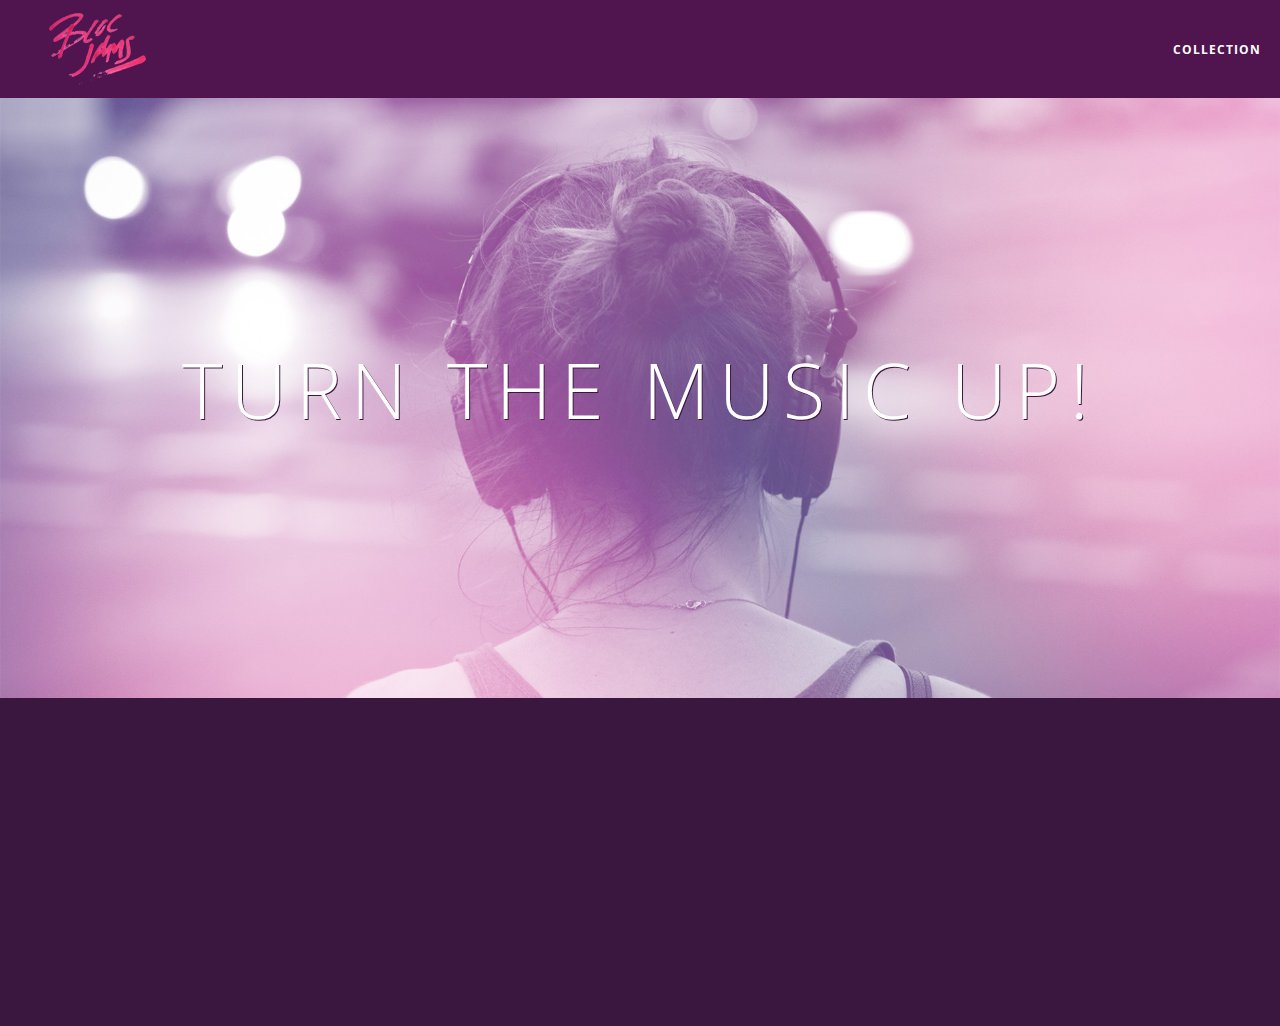
<file: index.html>
<!DOCTYPE html>
<html>
    <head>
        <title>Bloc Jams</title>
        <meta name="viewport" content="width=device-width, initial-scale=1">
        <link rel="stylesheet" type="text/css" href="https://fonts.googleapis.com/css?family=Open+Sans:400,800,600,700,300">
        <link rel="stylesheet" type="text/css" href="https://code.ionicframework.com/ionicons/2.0.1/css/ionicons.min.css">
        <link rel="stylesheet" type="text/css" href="styles/normalize.css">
        <link rel="stylesheet" type="text/css" href="styles/main.css">
        <link rel="stylesheet" type="text/css" href="styles/landing.css">
    </head>
    <body class="landing">
        <nav class="navbar">
          <a href="index.html" class="logo">
             <img src="assets/images/bloc_jams_logo.png" alt="bloc jams logo">
         </a>
         <div class="links-container">
             <a href="collection.html" class="navbar-link">collection</a>
         </div> <!-- navigation bar -->
        </nav>
        <section class="hero-content"> <!-- hero content -->
                <h1 class="hero-title">Turn the music up!</h1>
        </section>
        <section class="selling-points container clearfix"> <!-- selling points -->
            <div class="point column third">
                <span class="ion-music-note"></span>
                <h5 class="point-title">Choose your music</h5>
                <p class="point-description">The world is full of music; why should you have to listen to music that someone else chose?</p>
            </div>
            <div class="point column third">
                <span class="ion-radio-waves"></span>
                <h5 class="point-title">Unlimited, streaming, ad-free</h5>
                <p class="point-description">No arbitrary limits. No distractions.</p>
            </div>
            <div class="point column third">
                <span class="ion-iphone"></span>
                <h5 class="point-title">Mobile enabled</h5>
                <p class="point-description">Listen to your music on the go. This streaming service is available on all mobile platforms.</p>
            </div>
        </section>
        <script src="https://code.jquery.com/jquery-2.1.3.min.js"></script>
        <script src="scripts/landing.js"></script>

    </body>
</html>
</file>
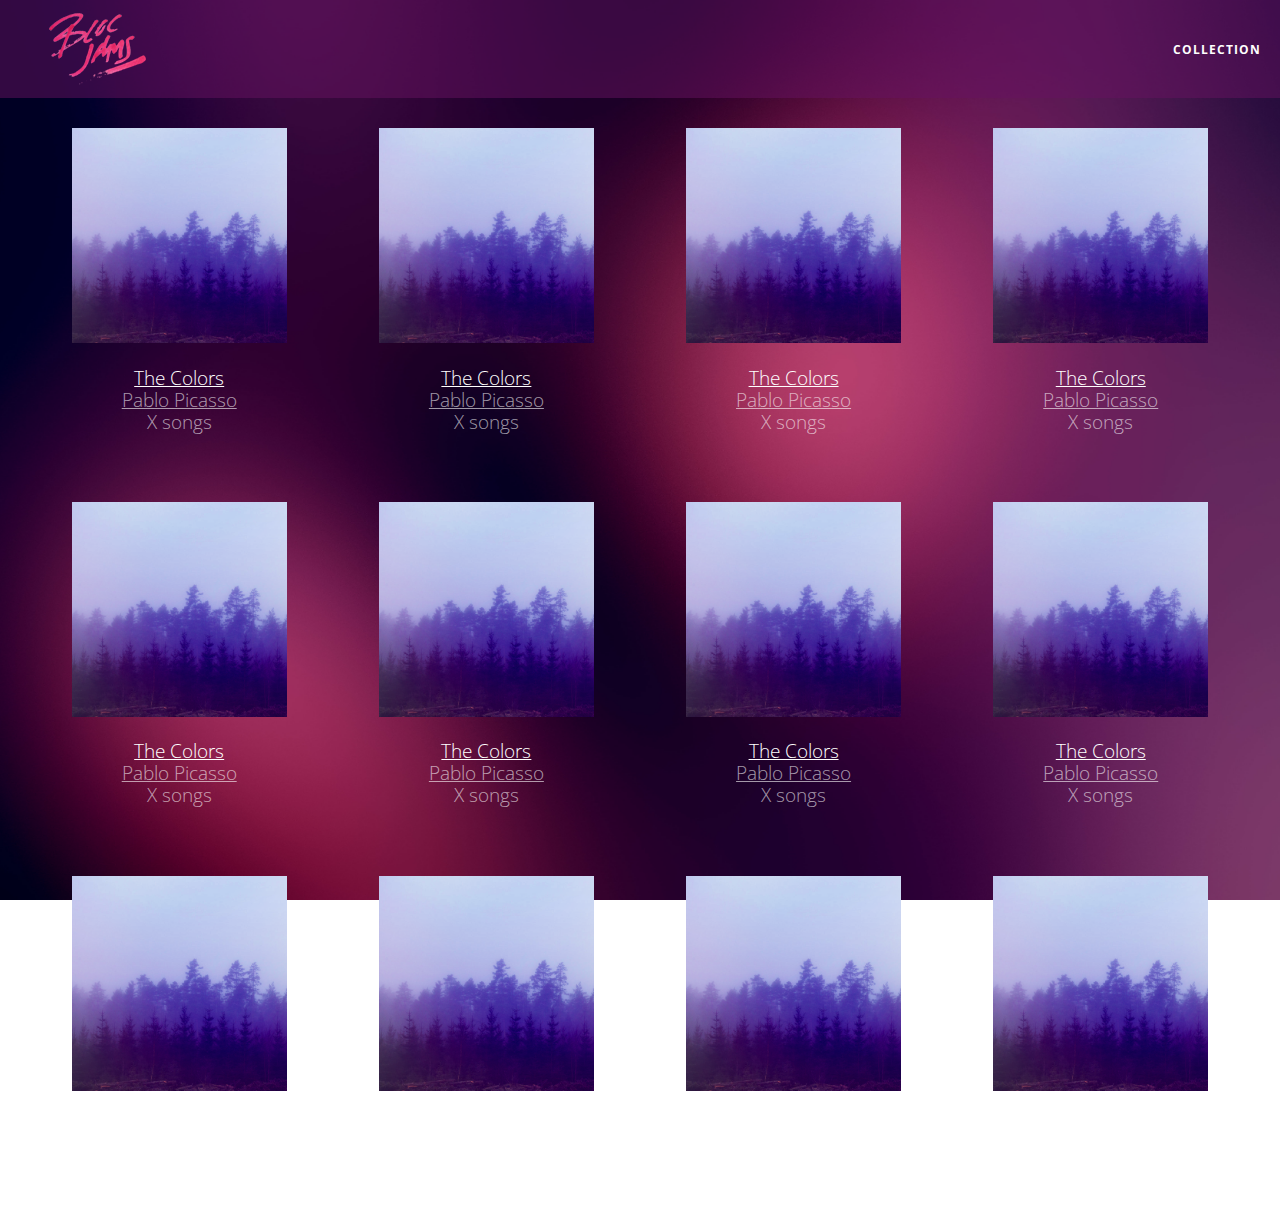
<file: collection.html>
<!DOCTYPE html>
 <html>
     <head>
         <title>Bloc Jams</title>
         <meta name="viewport" content="width=device-width, initial-scale=1">
         <link rel="stylesheet" type="text/css" href="https://fonts.googleapis.com/css?family=Open+Sans:400,800,600,700,300">
         <link rel="stylesheet" type="text/css" href="https://code.ionicframework.com/ionicons/2.0.1/css/ionicons.min.css">
         <link rel="stylesheet" type="text/css" href="styles/normalize.css">
         <link rel="stylesheet" type="text/css" href="styles/main.css">
         <link rel="stylesheet" type="text/css" href="styles/collection.css">
     </head>
     <body class="collection">
       <nav class="navbar"> <!-- nav bar -->
            <a href="index.html" class="logo">
                <img src="assets/images/bloc_jams_logo.png" alt="bloc jams logo">
            </a>
            <div class="links-container">
                <a href="collection.html" class="navbar-link">collection</a>
            </div>
        </nav>
        <section class="album-covers container clearfix">

    </section>
    <script src="https://code.jquery.com/jquery-2.1.3.min.js"></script>
    <script src="scripts/collection.js"></script>
     </body>
 </html>
</file>
<file: styles/main.css>
*, *::before, *::after {
     -moz-box-sizing: border-box;
     -webkit-box-sizing: border-box;
     box-sizing: border-box;
 }

html {
    height: 100%; /* makes sure our HTML takes up 100% of the browser window */
    font-size: 100%;
}

body {
    font-family: 'Open Sans'; /* sets our font to the "Open Sans" typeface */
    color: white;             /* sets the text color to white */
    min-height: 100%;         /* says the height of the body must be, at minimum, 100% of the window */
}


 .navbar {
     position: relative;
     padding: 0.5rem;
     background-color: rgba(101,18,95,0.5);
     z-index: 1;
 }

 .navbar .logo {
     position: relative; /* positioning will be explained in a resource */
     left: 2rem;
     cursor: pointer;
 }

 .navbar .links-container {
     display: table;
     position: absolute;
     top: 0;
     right: 0;
     height: 100px;
     color: white;
 }

 .links-container .navbar-link {
     display: table-cell;
     position: relative;
     height: 100%;
     padding-left: 1rem;
     padding-right: 1rem;
     /* #3 */
     vertical-align: middle;
     color: white;
     font-size: 0.625rem;
     letter-spacing: 0.05rem;
     font-weight: 700;
     text-transform: uppercase;
     /* #4 */
     text-decoration: none;
     cursor: pointer;
 }

   /* #5 */
 .links-container .navbar-link:hover {
     color: rgb(233,50,117);
 }
 .links-container .navbar-link:active {
   color: rgb(233,50,117);
    background-color: white;
 }

 .container {
     margin: 0 auto;
     max-width: 64rem;
 }

 .container.narrow {
     max-width: 56rem;
 }

 /* Medium and small screens (640px) */
 @media (min-width: 640px) {
   html { font-size: 112%; }
   /* Style information will go here */
 }

 .column {
         float: left;
         padding-left: 1rem;
         padding-right: 1rem;
     }

     .column.full { width: 100%; }
     .column.two-thirds { width: 66.7%; }
     .column.half { width: 50%; }
     .column.third { width: 33.3%; }
     .column.fourth { width: 25%; }
     .column.flow-opposite { float: right; }

 /* Large screens (1024px) */
 @media (min-width: 1024px) {
   html { font-size: 120%; }
   /* Style information will go here */
 }

.clearfix::before,
.clearfix::after {
   content: " ";
   display: table;
}

.clearfix::after {
   clear: both;
}
</file>
<file: styles/landing.css>
body.landing {
     background-color: rgb(58,23,63);
 }

 .hero-content {
     position: relative;
     min-height: 600px;
     background-image: url(../assets/images/bloc_jams_bg.jpg);
     background-repeat: no-repeat;
     background-position: center center;
     background-size: cover;
 }

 .hero-content .hero-title {
     position: absolute;
     top: 40%;
     -webkit-transform: translateY(-50%);
     -moz-transform: translateY(-50%);
     transform: translateY(-50%);
     width: 100%;
     text-align: center;
     font-size: 4rem;
     font-weight: 300;
     text-transform: uppercase;
     letter-spacing: 0.5rem;
     text-shadow: 1px 1px 0px rgb(58,23,63);
 }

 .selling-points {
     position: relative;


 }

 .point {
     position: relative;
     padding: 2rem;
     text-align: center;
     opacity: 0;
    -webkit-transform: scaleX(0.9) translateY(3rem);
    -moz-transform: scaleX(0.9) translateY(3rem);
    transform: scaleX(0.9) translateY(3rem);
    -webkit-transition: all 3.0s ease-in-out;
    -moz-transition: all 3.0s ease-in-out;
    transition: all 3.0s ease-in-out;
    -webkit-transition-delay: 0.2s;
    -moz-transition-delay: 0.2s;
    transition-delay: 0.2s;
 }



 .point .point-title {
     font-size: 1.25rem;
 }

 .ion-music-note,
 .ion-radio-waves,
 .ion-iphone {
     color: rgb(233,50,117);
     font-size: 5rem;
 }
</file>
<file: styles/collection.css>
body.collection {
     background-image: url(../assets/images/blurred_backgrounds/blur_bg_2.jpg);
     background-repeat: no-repeat;
     background-attachment: fixed;
     background-position: center center;
     background-size: cover;
 }

 .album-covers {
     position: relative;
 }

 .collection-album-container {
     position: relative;
     margin-top: 30px;
     margin-bottom: 20px;
     text-align: center;
 }

 .collection-album-container .caption {
     margin-top: 10px;
 }

 .collection-album-container .caption p {
     font-size: 1rem;
     font-weight: 300;
     color: rgba(255, 255, 255, 0.6);
 }

 .collection-album-container .caption p a {
     color: rgba(255, 255, 255, 0.6);
 }

 .collection-album-container .caption p a.album-name {
     color: white;
 }

 .collection-album-container img {
     width: 80%;
 }
</file>
